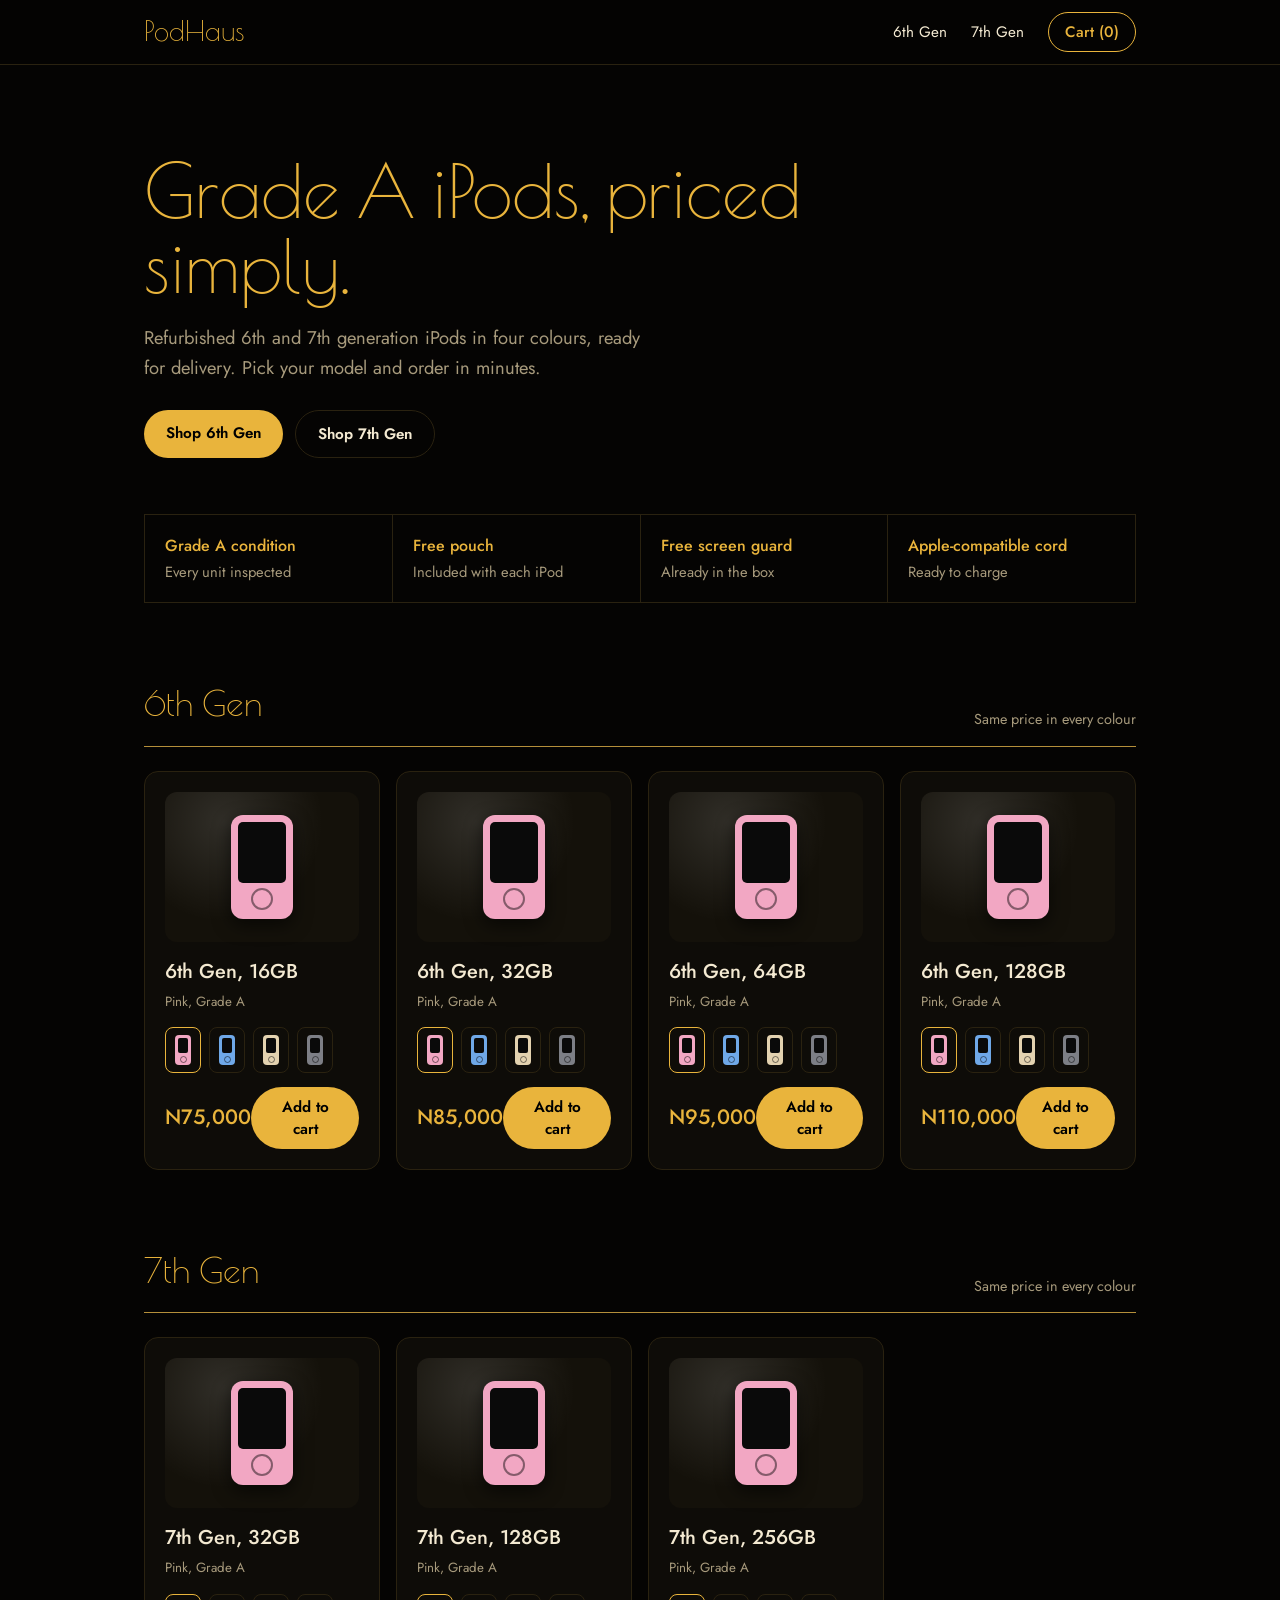
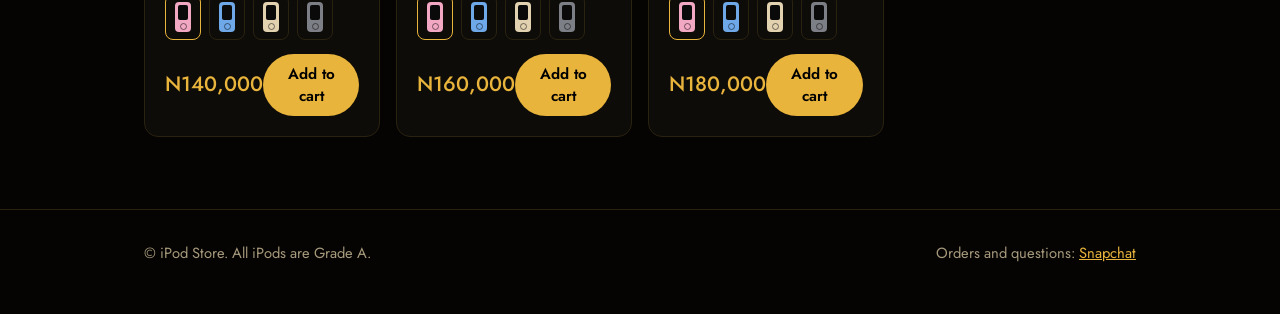
<file: store.html>
<!DOCTYPE html>
<html lang="en">
<head>
<meta charset="utf-8">
<meta name="viewport" content="width=device-width, initial-scale=1, viewport-fit=cover">
<title>PodHaus | Grade A iPods</title>
<link rel="stylesheet" href="https://fonts.googleapis.com/css2?family=Poiret+One&family=Jost:wght@400;500;600&display=swap">
<link rel="stylesheet" href="styles.css">
<link rel="icon" href="favicon.jpg">
</head>
<body>
<header><div class="w">
  <a class="logo" href="#top">PodHaus</a>
  <nav><a href="#g6">6th Gen</a><a href="#g7">7th Gen</a><button class="cartbtn" id="cartBtn" aria-haspopup="dialog">Cart (<span id="count">0</span>)</button></nav>
</div></header>

<main class="w" id="top">
  <div class="hero">
    <h1>Grade A iPods, priced simply.</h1>
    <p>Refurbished 6th and 7th generation iPods in four colours, ready for delivery. Pick your model and order in minutes.</p>
    <div class="cta"><a class="btn" href="#g6">Shop 6th Gen</a><a class="btn ghost" href="#g7">Shop 7th Gen</a></div>
  </div>

  <div class="trust">
    <div><b>Grade A condition</b><span>Every unit inspected</span></div>
    <div><b>Free pouch</b><span>Included with each iPod</span></div>
    <div><b>Free screen guard</b><span>Already in the box</span></div>
    <div><b>Apple-compatible cord</b><span>Ready to charge</span></div>
  </div>

  <section class="gen" id="g6" data-gen="6"></section>
  <section class="gen" id="g7" data-gen="7"></section>
</main>

<footer><div class="w">
  <span>&copy; iPod Store. All iPods are Grade A.</span>
  <span>Orders and questions: <a id="snapLink" href="#" target="_blank" rel="noopener">Snapchat</a></span>
</div></footer>

<div id="drawer" role="dialog" aria-modal="true" aria-label="Your cart">
  <div id="panel">
    <div class="top"><h2>Your cart</h2><button class="x" id="closeBtn">Close</button></div>
    <div id="items"></div>
    <div class="total"><span>Total</span><span id="total">N0</span></div>
    <input id="name" placeholder="Name" autocomplete="name">
    <input id="addr" placeholder="Hall|Wing|Room No." autocomplete="street-address">
    <button class="btn order-btn" id="order">Order on Snapchat</button>
    <p class="note">We copy your order so you can paste it into a Snapchat chat with us.</p>
  </div>
</div>

<script src="app.js" defer></script>
</body>
</html>
</file>
<file: styles.css>
﻿:root{--bg:#050403;--card:#0e0c08;--gold:#e9b43c;--gold-soft:#b58f3a;--line:#2a2210;--text:#f4ead2;--mute:#a79a7c;
--display:'Poiret One','Century Gothic',sans-serif;--body:'Jost','Helvetica Neue',Arial,sans-serif;
box-sizing:border-box;padding-top:env(safe-area-inset-top,0px);padding-bottom:env(safe-area-inset-bottom,0px);color-scheme:dark}
*,*::before,*::after{box-sizing:inherit}
html{scroll-padding-top:calc(72px + env(safe-area-inset-top,0px));scroll-behavior:smooth}
body{margin:0;background:var(--bg);color:var(--text);font:400 1rem/1.6 var(--body)}
.w{max-width:1040px;margin:0 auto;padding:0 24px}
header{position:sticky;top:env(safe-area-inset-top,0px);z-index:4;background:rgba(5,4,3,.92);backdrop-filter:blur(8px);border-bottom:1px solid var(--line)}
header .w{display:flex;align-items:center;justify-content:space-between;height:64px}
.logo{font-family:var(--display);font-size:1.7rem;color:var(--gold);text-decoration:none}
nav{display:flex;align-items:center;gap:24px}
nav a{color:var(--text);text-decoration:none;font-size:.95rem}
nav a:hover{color:var(--gold)}
.cartbtn{background:none;border:1px solid var(--gold);color:var(--gold);font:500 .95rem var(--body);padding:8px 16px;border-radius:999px;cursor:pointer}
.cartbtn:hover{background:var(--gold);color:#000}
.hero{padding:88px 0 56px;max-width:700px}
h1{font-family:var(--display);font-weight:400;font-size:clamp(2.6rem,8vw,4.6rem);line-height:1.02;margin:0 0 20px;color:var(--gold)}
.hero p{font-size:1.15rem;color:var(--mute);margin:0 0 28px;max-width:46ch}
.cta{display:flex;gap:12px;flex-wrap:wrap}
.btn{background:var(--gold);color:#000;border:0;font:600 .95rem var(--body);padding:12px 22px;border-radius:999px;cursor:pointer;text-decoration:none;display:inline-block}
.btn.ghost{background:none;color:var(--text);border:1px solid var(--line)}
.btn.ghost:hover{border-color:var(--gold)}
.trust{display:grid;grid-template-columns:repeat(auto-fit,minmax(200px,1fr));gap:1px;background:var(--line);border:1px solid var(--line);margin:0 0 72px}
.trust div{background:var(--bg);padding:18px 20px}
.trust b{display:block;font-weight:500;color:var(--gold)}
.trust span{color:var(--mute);font-size:.92rem}
section.gen{margin-bottom:72px}
.head{display:flex;align-items:end;justify-content:space-between;gap:16px;flex-wrap:wrap;border-bottom:1px solid var(--gold-soft);padding-bottom:14px;margin-bottom:24px}
.head h2{font-family:var(--display);font-weight:400;font-size:2.2rem;margin:0;color:var(--gold)}
.sw{display:flex;gap:8px;flex-wrap:wrap;align-items:center;color:var(--mute);font-size:.9rem}
.chips{display:flex;gap:8px}
.chip{background:none;border:1px solid var(--line);border-radius:8px;width:36px;height:46px;display:grid;place-items:center;cursor:pointer;padding:0}
.chip[aria-pressed=true]{border-color:var(--gold)}
.chip i{width:16px;height:30px;border-radius:4px;background:var(--c);position:relative}
.chip i::before{content:"";position:absolute;inset:3px 3px 12px;border-radius:2px;background:#0a0a0a}
.chip i::after{content:"";position:absolute;left:50%;bottom:2px;width:7px;height:7px;margin-left:-3.5px;border-radius:50%;border:1px solid rgba(0,0,0,.5)}
.grid{display:grid;grid-template-columns:repeat(auto-fill,minmax(220px,1fr));gap:16px}
.card{background:var(--card);border:1px solid var(--line);border-radius:14px;padding:20px;display:flex;flex-direction:column;gap:14px}
.card:hover{border-color:var(--gold-soft)}
.pod{height:150px;border-radius:12px;background:radial-gradient(circle at 30% 20%,rgba(255,255,255,.12),transparent 55%),#14110a;display:grid;place-items:center}
.pod i{width:62px;height:104px;border-radius:12px;background:var(--c);position:relative;box-shadow:0 6px 18px rgba(0,0,0,.6)}
.pod i::before{content:"";position:absolute;inset:7px 7px 36px;border-radius:5px;background:#0a0a0a}
.pod i::after{content:"";position:absolute;left:50%;bottom:9px;width:22px;height:22px;margin-left:-11px;border-radius:50%;border:2px solid rgba(0,0,0,.45)}
.card h3{margin:0;font-size:1.25rem;font-weight:500}
.card small{color:var(--mute)}
.pr{display:flex;align-items:center;justify-content:space-between;margin-top:auto}
.pr b{font-size:1.3rem;color:var(--gold);font-weight:500}
.pr .btn{padding:9px 18px}
footer{border-top:1px solid var(--line);padding:32px 0 48px;color:var(--mute);font-size:.92rem}
footer .w{display:flex;justify-content:space-between;gap:16px;flex-wrap:wrap}
footer a{color:var(--gold)}
#drawer{position:fixed;inset:0;background:rgba(0,0,0,.7);display:none;justify-content:flex-end;z-index:9}
#drawer.open{display:flex}
#panel{width:min(420px,100%);background:#0b0906;border-left:1px solid var(--line);padding:calc(20px + env(safe-area-inset-top,0px)) 24px calc(20px + env(safe-area-inset-bottom,0px));display:flex;flex-direction:column;overflow:auto}
#panel h2{font-family:var(--display);font-weight:400;color:var(--gold);font-size:2rem;margin:0}
.top{display:flex;justify-content:space-between;align-items:center;margin-bottom:12px}
.x{background:none;border:0;color:var(--mute);font:inherit;cursor:pointer}
.item{display:flex;justify-content:space-between;gap:10px;padding:12px 0;border-bottom:1px solid var(--line)}
.item small{display:block;color:var(--mute)}
.qty{display:flex;align-items:center;gap:8px}
.qty button{background:none;border:1px solid var(--line);color:var(--gold);width:28px;height:28px;border-radius:50%;cursor:pointer}
.total{display:flex;justify-content:space-between;font-size:1.3rem;color:var(--gold);margin:18px 0}
input{width:100%;background:#000;border:1px solid var(--line);border-radius:8px;color:var(--text);font:inherit;padding:11px 12px;margin-bottom:10px}
.empty{color:var(--mute)}
.note{color:var(--mute);font-size:.85rem;margin:10px 0 0}
:focus-visible{outline:2px solid #fff;outline-offset:2px}
@media (prefers-reduced-motion:no-preference){.hero{animation:rise .8s ease-out both}@keyframes rise{from{opacity:0;transform:translateY(10px)}}}
@media (max-width:560px){nav a{display:none}.hero{padding-top:56px}}
.order-btn{padding:14px}
.info{margin:0 0 72px}
.info h2{font-family:var(--display);font-weight:400;font-size:2.2rem;margin:0 0 20px;color:var(--gold);border-bottom:1px solid var(--gold-soft);padding-bottom:14px}
.cols{display:grid;grid-template-columns:repeat(auto-fit,minmax(200px,1fr));gap:16px}
.cols div{background:var(--card);border:1px solid var(--line);border-radius:14px;padding:18px 20px}
.cols b{display:block;color:var(--gold);font-weight:500}
.cols span{color:var(--mute);font-size:.95rem}
.steps{margin:0;padding-left:22px}.steps li{margin-bottom:12px;color:var(--mute)}.steps b{color:var(--text);font-weight:500}
.promise{list-style:none;margin:0;padding:0;display:grid;gap:10px}
.promise li{padding-left:28px;position:relative}
.promise li::before{content:"";position:absolute;left:0;top:.55em;width:10px;height:10px;border-radius:50%;background:var(--gold)}
details{border-bottom:1px solid var(--line);padding:14px 0}
summary{cursor:pointer;font-weight:500;list-style:none;display:flex;justify-content:space-between;gap:12px}
summary::after{content:"+";color:var(--gold)}details[open] summary::after{content:"\2212"}
details p{margin:10px 0 0;color:var(--mute)}
</file>
